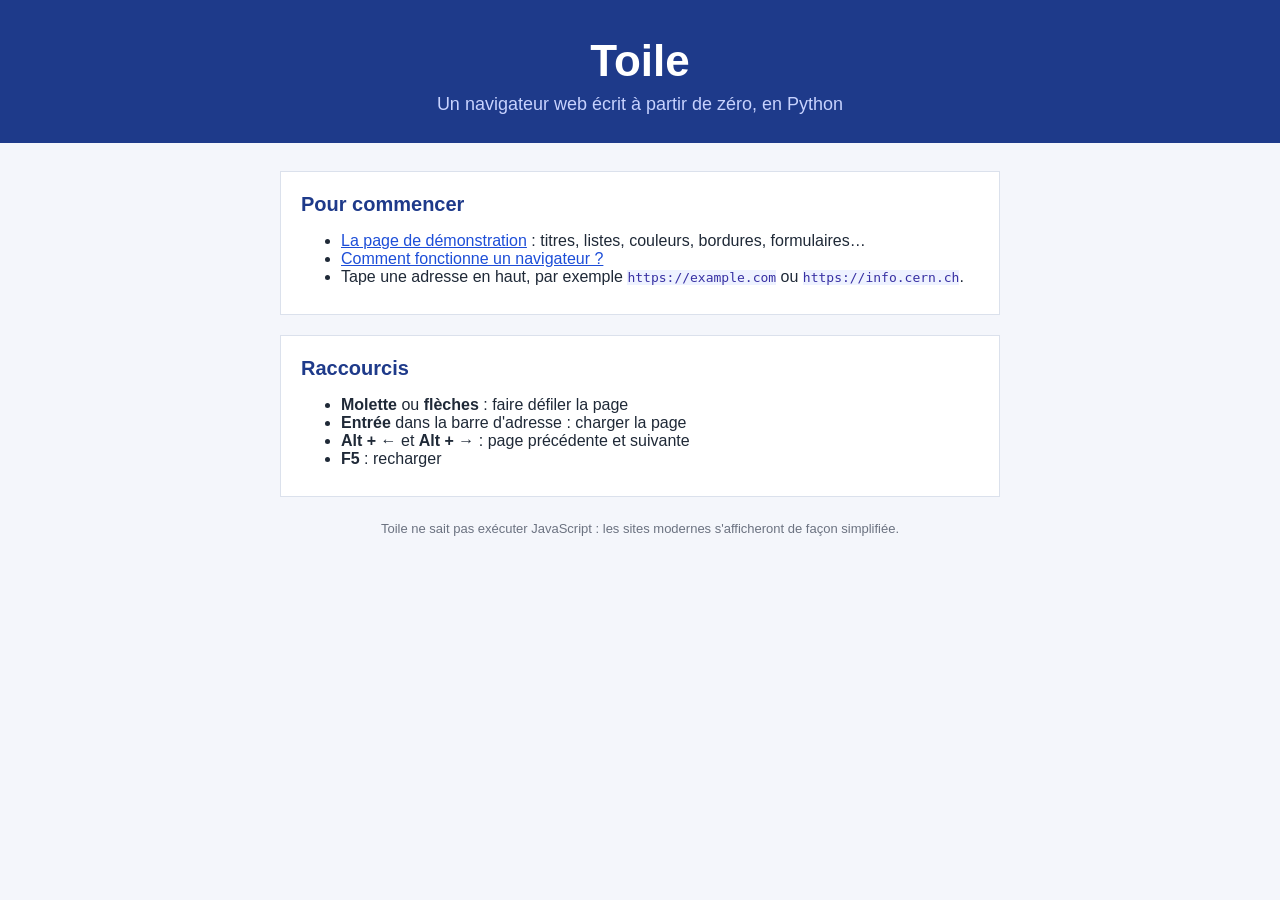
<file: toile/pages/accueil.html>
<!doctype html>
<html lang="fr">
<head>
<meta charset="utf-8">
<title>Accueil</title>
<style>
  body { background: #f4f6fb; font-family: sans-serif; margin: 0; color: #1f2937; }
  .entete { background: #1e3a8a; color: white; padding: 36px 24px 28px; text-align: center; }
  .entete h1 { margin: 0; font-size: 44px; }
  .entete p { margin: 8px 0 0; color: #c7d2fe; font-size: 18px; }
  .contenu { max-width: 720px; margin: 0 auto; padding: 8px 24px 32px; }
  .carte { background: white; border: 1px solid #dbe1ec; padding: 4px 20px 12px; margin: 20px 0; }
  .carte h2 { color: #1e3a8a; font-size: 20px; }
  a { color: #1d4ed8; }
  code { background: #eef2ff; color: #3730a3; }
  .pied { text-align: center; color: #6b7280; font-size: 13px; margin-top: 24px; }
</style>
</head>
<body>
<div class="entete">
  <h1>Toile</h1>
  <p>Un navigateur web écrit à partir de zéro, en Python</p>
</div>
<div class="contenu">
  <div class="carte">
    <h2>Pour commencer</h2>
    <ul>
      <li><a href="about:demo">La page de démonstration</a> : titres, listes, couleurs, bordures, formulaires…</li>
      <li><a href="about:fonctionnement">Comment fonctionne un navigateur ?</a></li>
      <li>Tape une adresse en haut, par exemple <code>https://example.com</code> ou <code>https://info.cern.ch</code>.</li>
    </ul>
  </div>
  <div class="carte">
    <h2>Raccourcis</h2>
    <ul>
      <li><b>Molette</b> ou <b>flèches</b> : faire défiler la page</li>
      <li><b>Entrée</b> dans la barre d'adresse : charger la page</li>
      <li><b>Alt + ←</b> et <b>Alt + →</b> : page précédente et suivante</li>
      <li><b>F5</b> : recharger</li>
    </ul>
  </div>
  <p class="pied">Toile ne sait pas exécuter JavaScript : les sites modernes s'afficheront de façon simplifiée.</p>
</div>
</body>
</html>
</file>
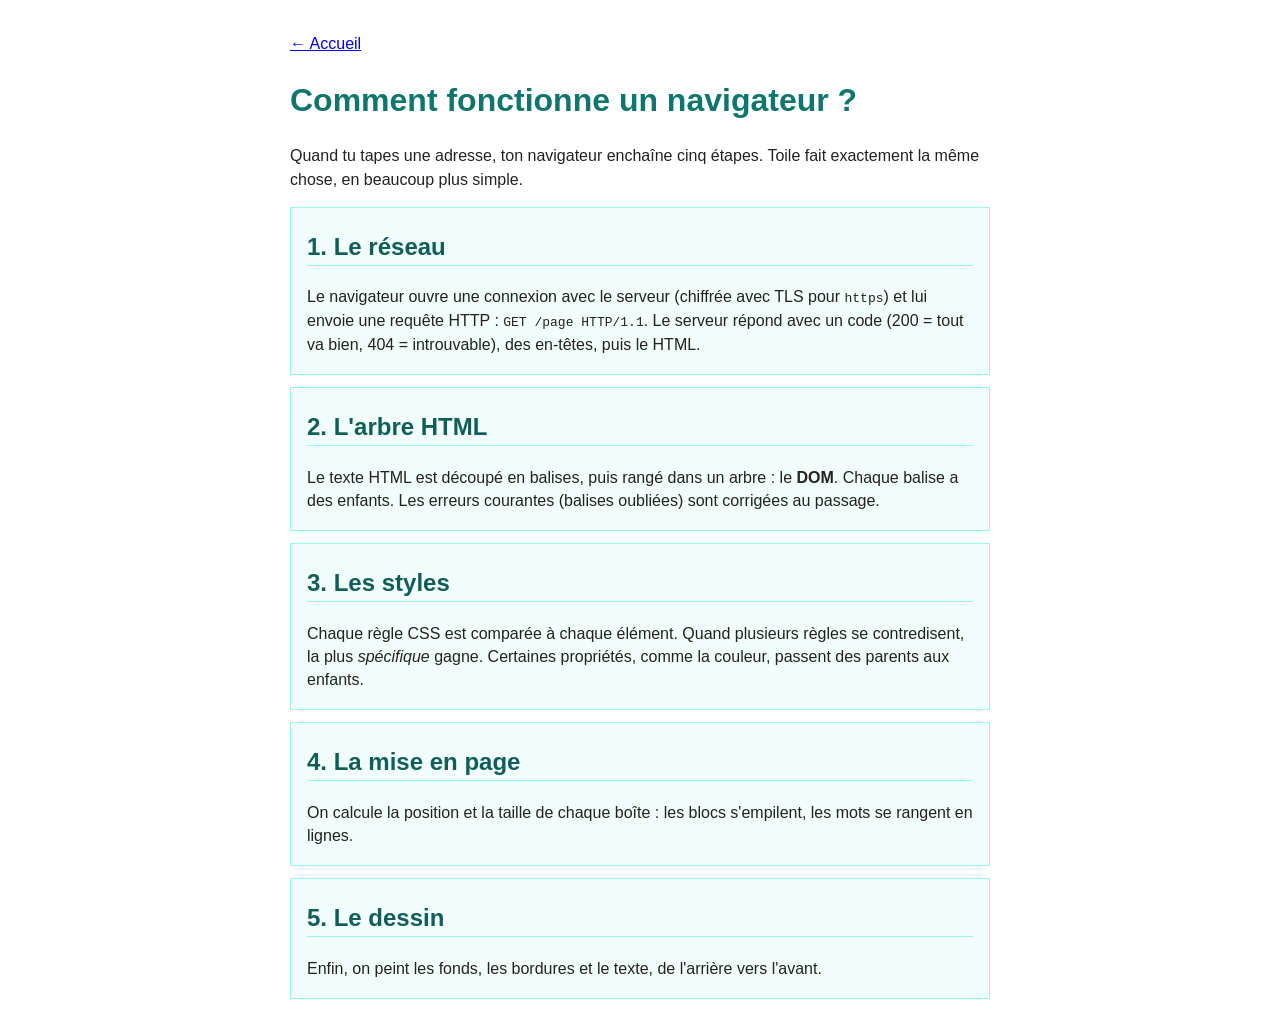
<file: toile/pages/fonctionnement.html>
<!doctype html>
<html lang="fr">
<head>
<meta charset="utf-8">
<title>Comment fonctionne un navigateur ?</title>
<style>
  body { font-family: sans-serif; max-width: 700px; margin: 0 auto; padding: 16px 24px; color: #222; line-height: 1.45; }
  h1 { color: #0f766e; }
  h2 { color: #115e59; border-bottom: 1px solid #99f6e4; }
  .etape { background: #f0fdfa; border: 1px solid #99f6e4; padding: 2px 16px; margin: 12px 0; }
</style>
</head>
<body>
<p><a href="about:accueil">← Accueil</a></p>
<h1>Comment fonctionne un navigateur ?</h1>
<p>Quand tu tapes une adresse, ton navigateur enchaîne cinq étapes. Toile fait exactement la même chose,
en beaucoup plus simple.</p>

<div class="etape">
<h2>1. Le réseau</h2>
<p>Le navigateur ouvre une connexion avec le serveur (chiffrée avec TLS pour <code>https</code>) et lui envoie une
requête HTTP : <code>GET /page HTTP/1.1</code>. Le serveur répond avec un code (200 = tout va bien, 404 = introuvable),
des en-têtes, puis le HTML.</p>
</div>

<div class="etape">
<h2>2. L'arbre HTML</h2>
<p>Le texte HTML est découpé en balises, puis rangé dans un arbre : le <b>DOM</b>. Chaque balise a des enfants.
Les erreurs courantes (balises oubliées) sont corrigées au passage.</p>
</div>

<div class="etape">
<h2>3. Les styles</h2>
<p>Chaque règle CSS est comparée à chaque élément. Quand plusieurs règles se contredisent, la plus
<i>spécifique</i> gagne. Certaines propriétés, comme la couleur, passent des parents aux enfants.</p>
</div>

<div class="etape">
<h2>4. La mise en page</h2>
<p>On calcule la position et la taille de chaque boîte : les blocs s'empilent, les mots se rangent en lignes.</p>
</div>

<div class="etape">
<h2>5. Le dessin</h2>
<p>Enfin, on peint les fonds, les bordures et le texte, de l'arrière vers l'avant.</p>
</div>
</body>
</html>
</file>
